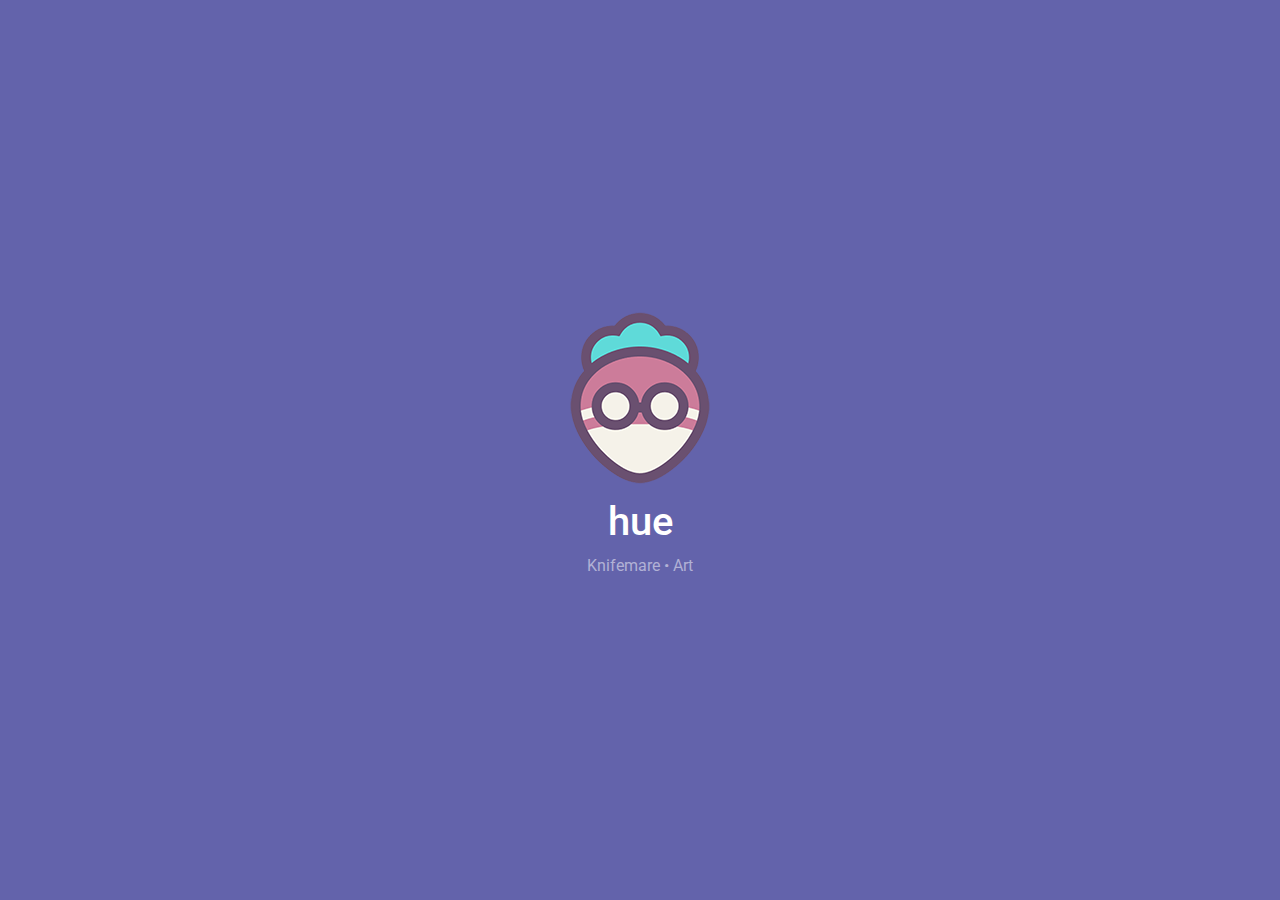
<file: index.html>
<!doctype html>
<html lang="en">
    <head>
        <!-- Required meta tags -->
        <meta charset="utf-8">
        <meta name="viewport" content="width=device-width, initial-scale=1, shrink-to-fit=no">

        <!-- Bootstrap CSS -->
        <link rel="stylesheet" href="https://stackpath.bootstrapcdn.com/bootstrap/4.3.1/css/bootstrap.min.css" integrity="sha384-ggOyR0iXCbMQv3Xipma34MD+dH/1fQ784/j6cY/iJTQUOhcWr7x9JvoRxT2MZw1T" crossorigin="anonymous">

        <link href="https://fonts.googleapis.com/css?family=Roboto:300,400,500,700" rel="stylesheet">
        
        <link rel="stylesheet" href="https://use.fontawesome.com/releases/v5.7.2/css/all.css" integrity="sha384-fnmOCqbTlWIlj8LyTjo7mOUStjsKC4pOpQbqyi7RrhN7udi9RwhKkMHpvLbHG9Sr" crossorigin="anonymous">

        <link rel="stylesheet" href="main.css">

        <link rel="icon" href="favicon.png" type="image/png">

        <title>hue</title>
    </head>
    <body>
        <div class="container">
            <div class="row justify-content-center align-items-center vh-100">
                <div class="col-8 text-center">
                    <img class="img-fluid mx-auto d-block" src="turnip.png">
                    <h1 class="text-center">hue</h1>
                    <a href="knifemare/">Knifemare</a> &bull; <a href="art/">Art</a><br>
                    <a href="https://twitter.com/huedev_" target="_blank"><i class="fab fa-twitter mx-2"></i></a><a href="https://www.instagram.com/huedev_/" target="_blank"><i class="fab fa-instagram mx-2"></i></a><a href="mailto:huedevmail@gmail.com" target="_blank"><i class="fas fa-envelope mx-2"></i></a>
                </div>
            </div>
        </div>

        <!-- Optional JavaScript -->
        <!-- jQuery first, then Popper.js, then Bootstrap JS -->
        <script src="https://code.jquery.com/jquery-3.3.1.slim.min.js" integrity="sha384-q8i/X+965DzO0rT7abK41JStQIAqVgRVzpbzo5smXKp4YfRvH+8abtTE1Pi6jizo" crossorigin="anonymous"></script>
        <script src="https://cdnjs.cloudflare.com/ajax/libs/popper.js/1.14.7/umd/popper.min.js" integrity="sha384-UO2eT0CpHqdSJQ6hJty5KVphtPhzWj9WO1clHTMGa3JDZwrnQq4sF86dIHNDz0W1" crossorigin="anonymous"></script>
        <script src="https://stackpath.bootstrapcdn.com/bootstrap/4.3.1/js/bootstrap.min.js" integrity="sha384-JjSmVgyd0p3pXB1rRibZUAYoIIy6OrQ6VrjIEaFf/nJGzIxFDsf4x0xIM+B07jRM" crossorigin="anonymous"></script>
    </body>
</html>
</file>
<file: main.css>
body {
    color: #b1b1d5;
    background-color: #6363ab;
    font-family: 'Roboto', Arial, sans-serif;
}

h1 {
    color: #fff;
}

a {
    color: #b1b1d5;
    transition: color 0.5s;
}

a:hover {
    color: #fff;
    text-decoration: none;
}
</file>
